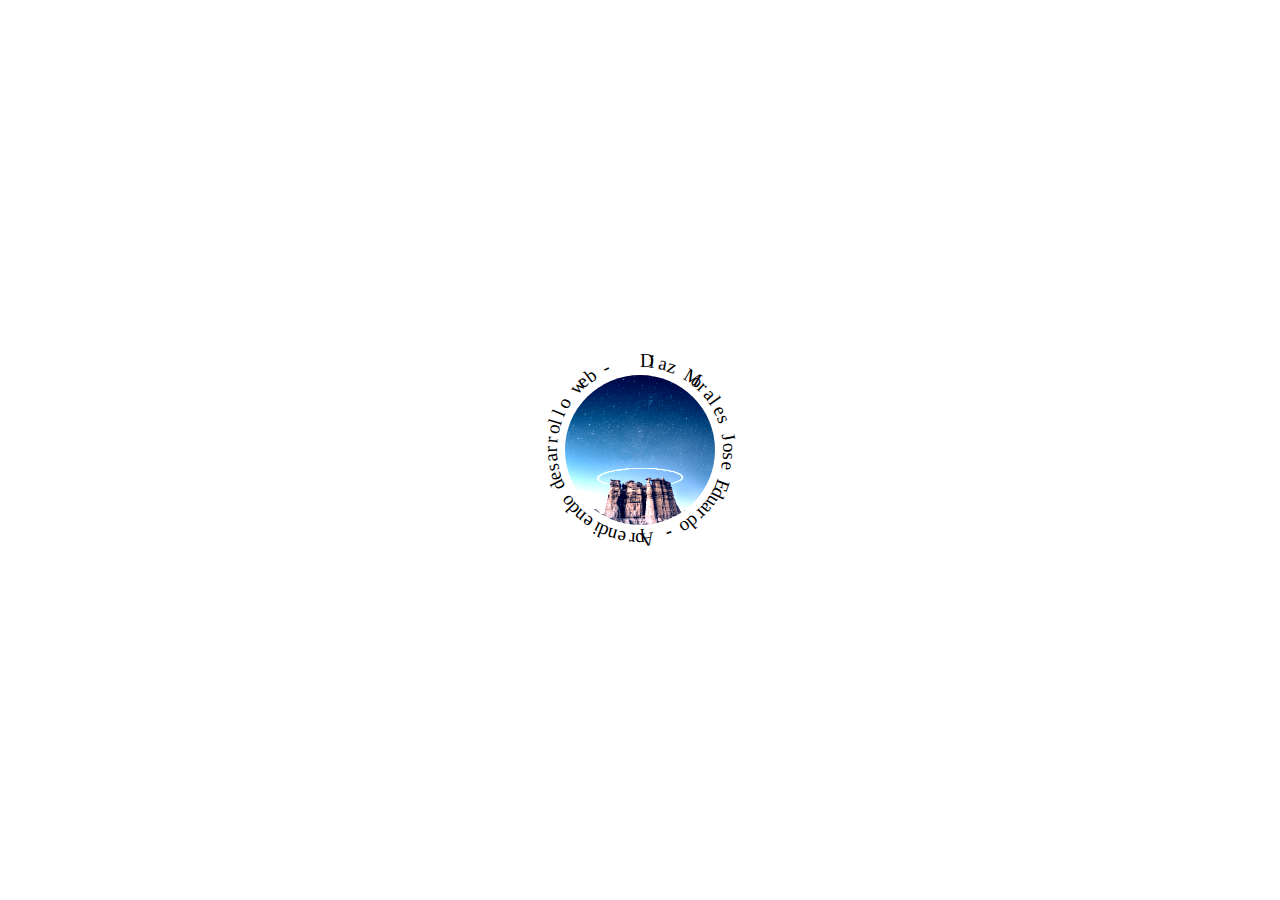
<file: Animated Circle Text Logo Effects using CSS & Javascript/index.html>
<!DOCTYPE html>
<html lang="es">
<head>
    <meta charset="UTF-8">
    <meta http-equiv="X-UA-Compatible" content="IE=edge">
    <meta name="viewport" content="width=device-width, initial-scale=1.0">
    <title>LOGO CIRCULO ANIMADO</title>
    <link rel="stylesheet" href="css.css">
</head>
<body>
    <div class="circulo">
        <div class="logo"></div>
        <div class="texto"><p>Diaz Morales Jose Eduardo - Aprendiendo desarrollo web -</p></div>
    </div>
    <script src="js.js"></script>
</body>
</html>
</file>
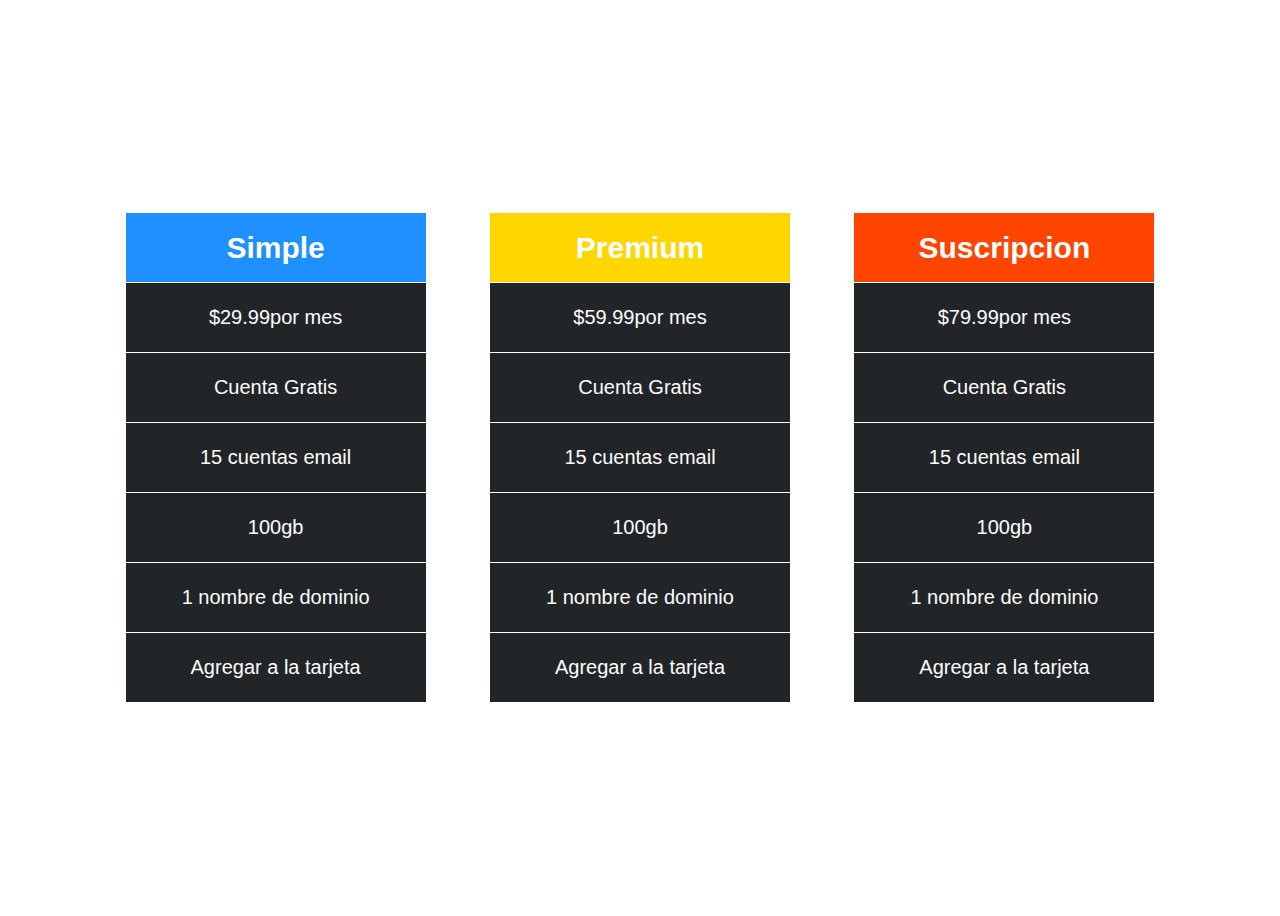
<file: Menu_displayFlex/index.html>
<!DOCTYPE html>
<html lang="en">
<head>
    <meta charset="UTF-8">
    <meta http-equiv="X-UA-Compatible" content="IE=edge">
    <meta name="viewport" content="width=device-width, initial-scale=1.0">
    <link rel="stylesheet" href="css/estilis.css">
    <title>Tabla de precios</title>

    <div class="contenedor">
        <div class="caja ">
            <ul>
                <li class="titulo blue">Simple</li>
                <li class="precio">$29.99 <span>por mes</span></li>
                <li>Cuenta Gratis</li>
                <li>15 cuentas email</li>
                <li>100gb</li>
                <li>1 nombre de dominio</li>
                <li>Agregar a la tarjeta</li>
            </ul>
        </div>
        <div class="caja" >
            <ul>
                <li class="titulo yellow">Premium</li>
                <li class="precio">$59.99 <span>por mes</span></li>
                <li>Cuenta Gratis</li>
                <li>15 cuentas email</li>
                <li>100gb</li>
                <li>1 nombre de dominio</li>
                <li>Agregar a la tarjeta</li>
            </ul>
        </div>
        <div class="caja ">
            <ul>
                <li class="titulo red">Suscripcion</li>
                <li class="precio">$79.99 <span>por mes</span></li>
                <li>Cuenta Gratis</li>
                <li>15 cuentas email</li>
                <li>100gb</li>
                <li>1 nombre de dominio</li>
                <li>Agregar a la tarjeta</li>
            </ul>
        </div>
    </div>



</head>
<body>
    
</body>
</html>
</file>
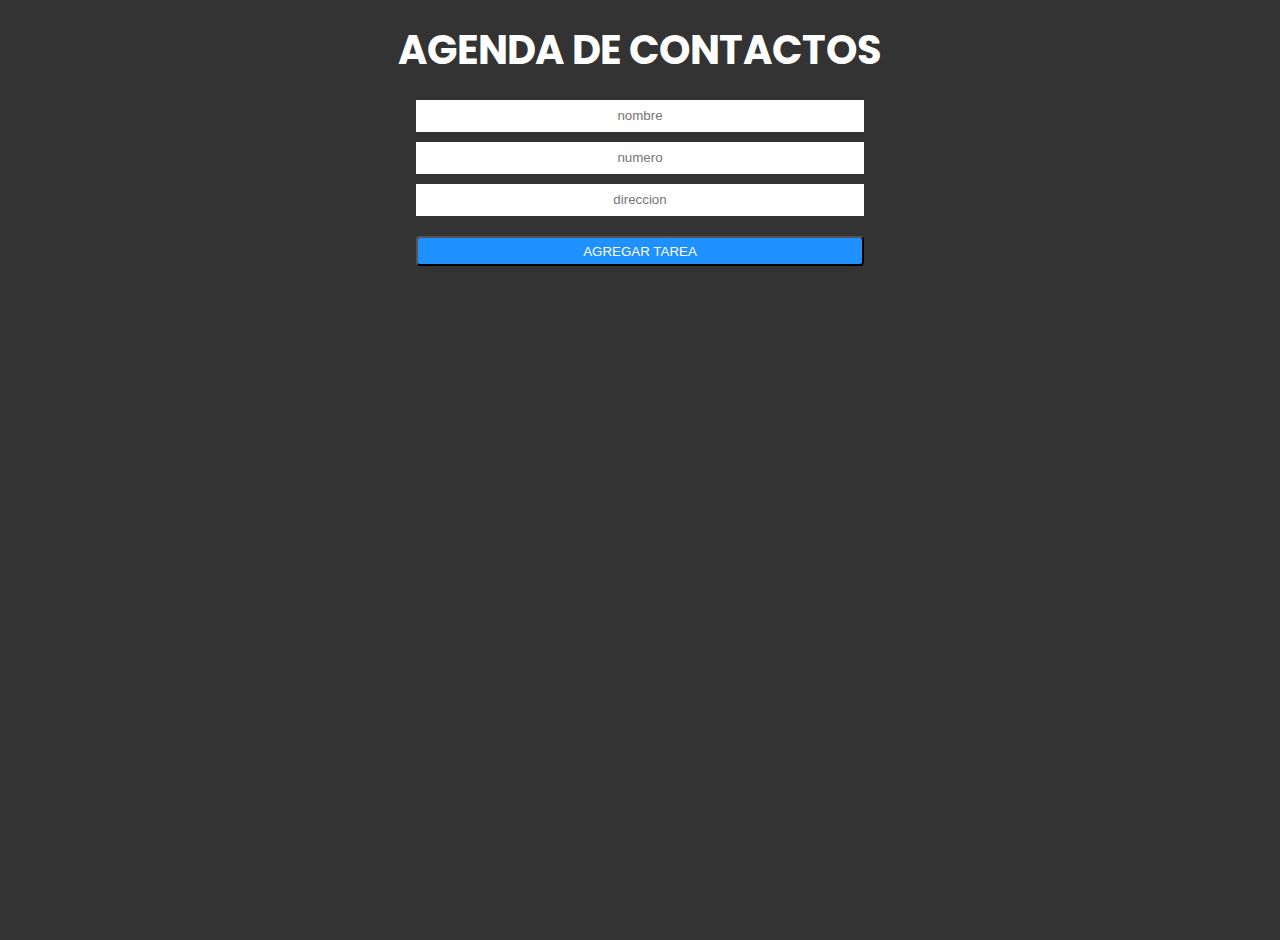
<file: PROYECTO AGENDA DE CONTACTOS/index.html>
<!DOCTYPE html>
<html lang="en">
<head>
    <meta charset="UTF-8">
    <meta http-equiv="X-UA-Compatible" content="IE=edge">
    <meta name="viewport" content="width=device-width, initial-scale=1.0">
    <title>Agenda de contacto</title>
    <link rel="stylesheet" href="estilos.css">
    <link href="https://fonts.googleapis.com/icon?family=Material+Icons"
      rel="stylesheet">
</head>
<body>
    <div class="container">
        <!-- head -->
        <h1>agenda de contactos</h1>
        <!-- formulario de datos -->
        <div class="formulario-datos">
            <form id="formulario" action="">
                <input type="text" name="" id="" class="nombre" placeholder="nombre">
                <input type="text" name="" id="" class="numero" placeholder="numero">
                <input type="text" name="" id="" class="direccion" placeholder="direccion">

                
                <button class="btn-agregar-tarea">Agregar Tarea</button>
            </form>
             <div class="listado-tareas" id="divTareas">
                 
                 <div class="tarea" id="tarea">
                        
                    </div>
             </div>
        </div>
    </div>
<script src="script.js"></script>
</body>
</html>
</file>
<file: Animated Circle Text Logo Effects using CSS & Javascript/css.css>
/* hacemos un formateo de todos los elementos */
*
{
    margin: 0;
    padding: 0;
    box-sizing: border-box;
    font-family: consolas;
}

/* le asignamos el display de flex al body para poder alienar nuestro elemento y asi poder utilizar las propiedesdes de flex par centrarlo */
body{
    display: flex;
    justify-content: center;
    align-items: center;
    /* con el min height hacemos que el minimo de altura que pueda tomar sea toda la vista de la ventana */
    min-height: 100vh;
}


.circulo
{
    position: relative;
    width: 200px;
    height: 200px;
    border-radius: 50%;
    /* background-color: #ccc; */
    display: flex;
    justify-content: center;
    align-items: center;
}


.logo
{
    /* ahora que ya tenemos al elemento padre con el position relative podemos utilzar lo que es para nosotors el position absolute */
    position: absolute;
    width: 150px;
    height: 150px;
    /* agregamos la foto  */
    background: url(foto.jpg);
    background-size: cover;
    border-radius: 50%;
    /* con filter podemos agregarle filtros */
    filter: brightness(1.5) contrast(1.5);
}

.texto
{
    position: absolute;
    width: 100%;
    height: 100%;
    /* con el efecto de animation podemos rotar el texto  y agregando que sea infiinito se hara todas las veces posibles en 10s */
    animation: rotateText 10s linear infinite;
}


/* agregamos lo keyframes para que la rotacion se vea bien */
@keyframes rotateText
{
    0%
    {
        transform: rotate(360deg);
    }
    100%
    {
        transform: rotate(0deg);
    }
}


.texto span
{
    position: absolute;
    left: 50%;
    font-size: 1.2em;
    transform-origin: 0 100px;
}
</file>
<file: Menu_displayFlex/css/estilis.css>
html {
  -webkit-box-sizing: border-box;
  box-sizing: border-box;
}

*,
*:before,
*:after {
  -webkit-box-sizing: inherit;
  box-sizing: inherit;
}

body {
  color: white;
  font-family: sans-serif;
  font-size: 20px;
  font-weight: regular;
}

.contenedor {
  width: 90%;
  height: 100vh;
  margin: 0 auto;
  display: -webkit-box;
  display: -ms-flexbox;
  display: flex;
  -webkit-box-pack: space-evenly;
  -ms-flex-pack: space-evenly;
  justify-content: space-evenly;
  -webkit-box-align: center;
  -ms-flex-align: center;
  align-items: center;
}

.contenedor .caja {
  background-color: #212527;
}
/*# sourceMappingURL=estilis.css.map */

.titulo
{
  padding: 20px 0;
  font-weight: bold;
  font-size: 30px;
}

li
{
 list-style: none;
 padding: 10px 10px;
 border-bottom: 1px solid white;
 height: 70px;
 display: flex;
 justify-content: center;
 align-items: center;
 
}

ul
{
  margin: 0;
  padding: 0;
  text-align: center;
  align-items: center;
}

.blue
{
  background-color: dodgerblue;
}

.yellow
{
  background-color: gold;
}

.red
{
  background-color: orangered;
}

li span
{
  display: block;
}

.caja
{
  margin: 10px;
  width: 300px;
}
</file>
<file: PROYECTO AGENDA DE CONTACTOS/estilos.css>
@import url('https://fonts.googleapis.com/css2?family=Poppins:wght@400;700&display=swap');

*,*::after,*::before
{
    margin: 0;
    padding: 0;
    box-sizing: border-box;
}

html
{
    font-family: 'Poppins','Sans Serif';
    /* con esto hacemos que el tamaño sea mas controlado */
    font-size: 62.5%;
}

body
{
    background-color: rgba(0, 0, 0, 0.8);
    color: #fff;
}

.container
{

    height: 100vh;
    width: 70vw;
    /* arribaabajo lados */
    margin: 2rem  auto;
}

.container h1
{
    text-transform: uppercase;
    text-align: center;
    margin-bottom: 1rem;
    font-size: 4rem;
}


.formulario-datos,.formulario-datos input
{
    /* para que nos ocupe todo el ancho */
display: block;
width: 50%;
margin: 1rem auto;
display: flex;
flex-direction: column;
}

.formulario-datos input
{
    margin: 1rem 0rem;
    line-height: 3rem;
    outline: 0;
    border: 1px solid white;
    width: 100%;
    text-align: center;
    
}
.formulario-datos input:active,.formulario-datos input:focus
{
border-bottom: 3px solid dodgerblue;
}
.formulario-datos button
{
    margin: 1rem 0rem;
    height: 3rem;
    background-color: dodgerblue;
    border-radius: 4px;
    width: 100%;
text-transform: uppercase;
color: #fff;
}

.listado-tareas
{
    display: flex;
    justify-content: space-between;
    width: 100%;
    
}

.tarea
{
    display: flex;
    flex-direction: column;
    justify-content: space-between;
    height: 3rem;
    font-size: 1.4rem;
    width: 100%;
}

.icono
{
    cursor: pointer;
    color: tomato;
}
</file>
